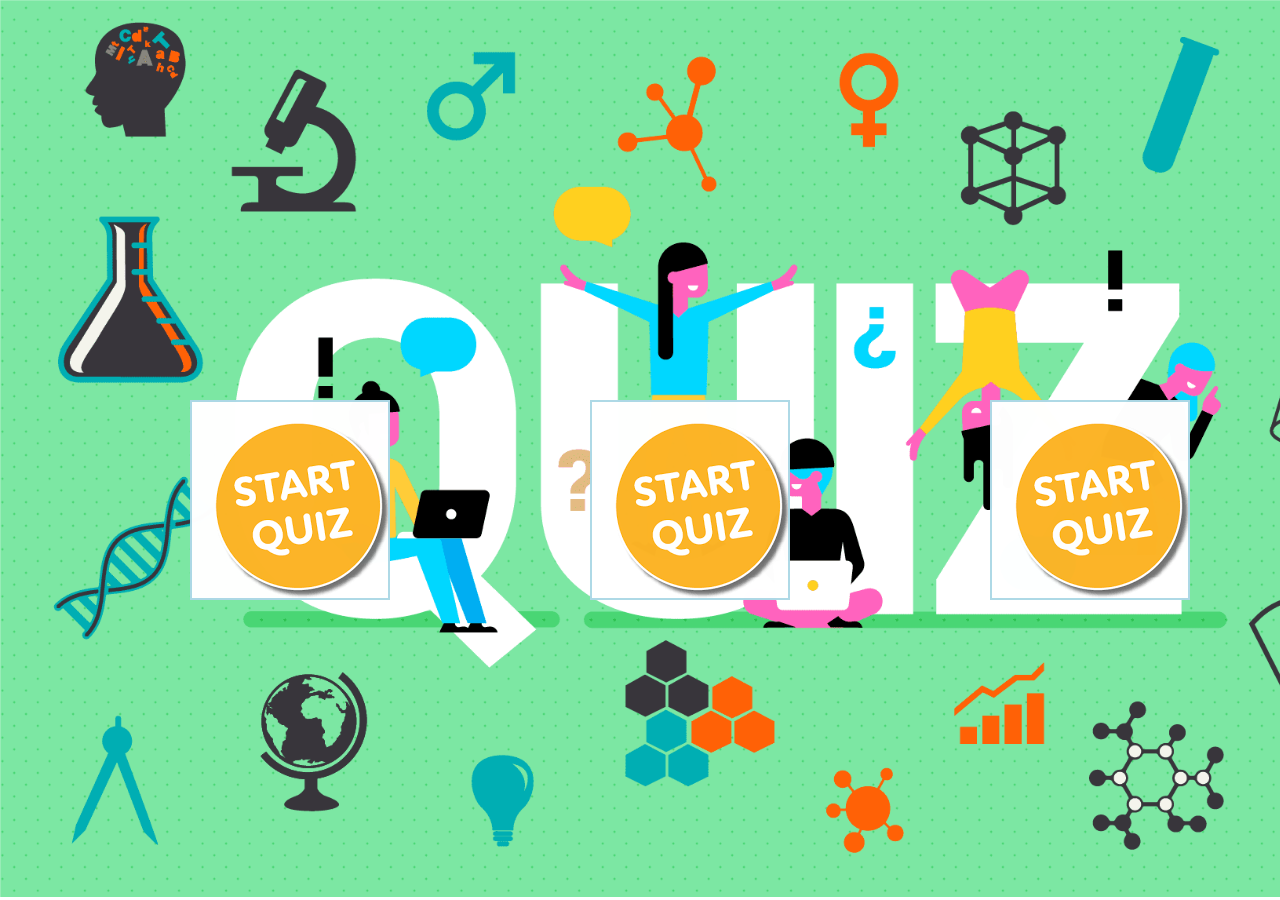
<file: AnimatedQuiz/index.html>
<!DOCTYPE html>
<html lang="en">
<head>
    <meta charset="UTF-8">
    <meta name="viewport" content="width=device-width, initial-scale=1.0">
    <title>Quiz</title>
    <link rel="stylesheet" href="style.css">
</head>
<body>
    <div class="start">
    <div class="container">
       <a href="quiz.html"><div class="cube">
          <div class="side front"></div>
          <div class="side back"></div>
          <div class="side left"></div>
          <div class="side right"></div>
          <div class="side top"></div>
          <div class="side bottom"></div>
       </div></a>

       <a href="quiz.html"><div class="cube">
        <div class="side front"></div>
        <div class="side back"></div>
        <div class="side left"></div>
        <div class="side right"></div>
        <div class="side top"></div>
        <div class="side bottom"></div>
     </div></a>

     <a href="quiz.html"><div class="cube">
        <div class="side front"></div>
        <div class="side back"></div>
        <div class="side left"></div>
        <div class="side right"></div>
        <div class="side top"></div>
        <div class="side bottom"></div>
     </div></a>
    </div>
</div>
</body>
</html>
</file>
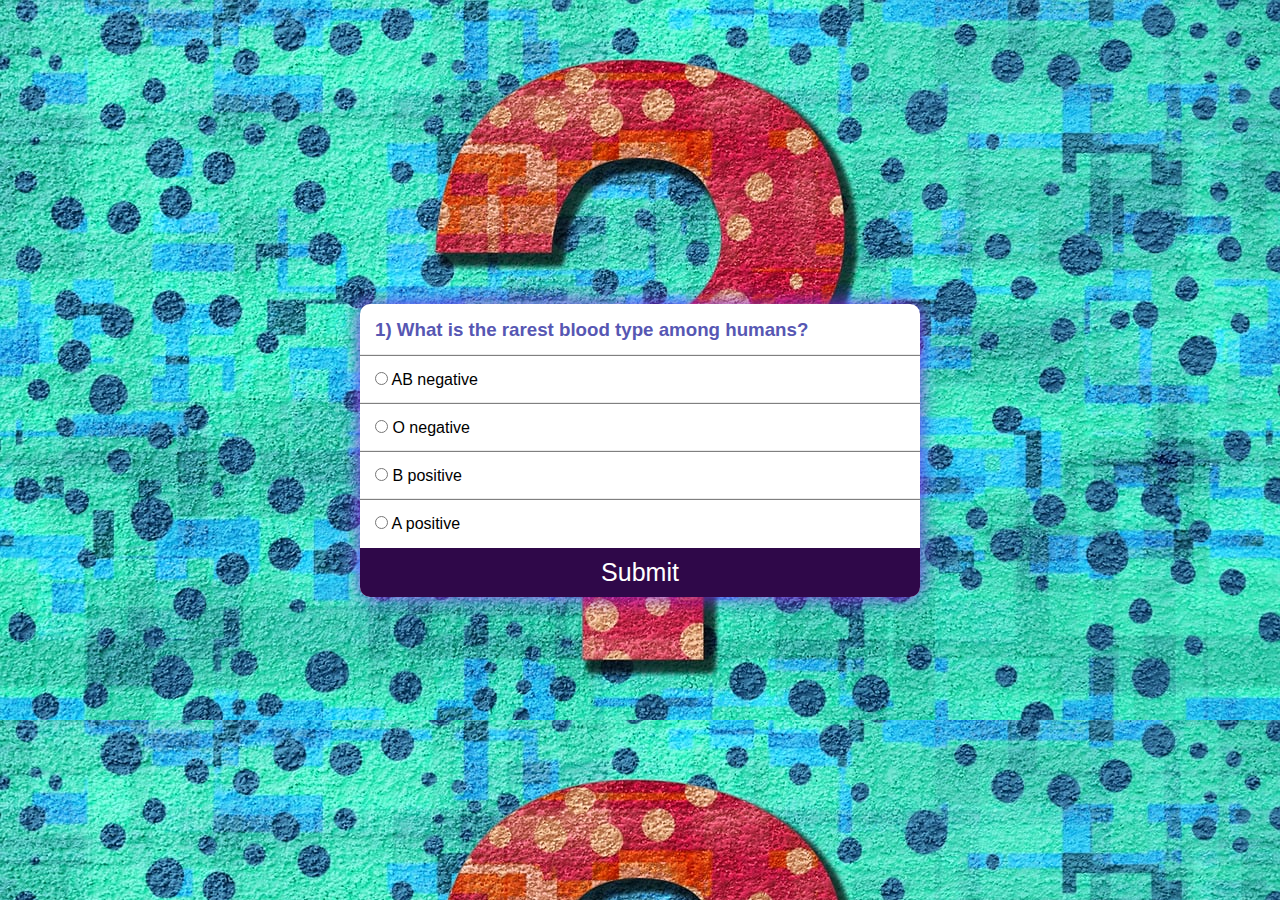
<file: AnimatedQuiz/quiz.html>
<!DOCTYPE html>
<html lang="en">

<head>
    <meta charset="UTF-8">
    <meta http-equiv="X-UA-Compatible" content="IE=edge">
    <meta name="viewport" content="width=device-width, initial-scale=1.0">
    <title>Quiz</title>
    <link rel="stylesheet" href="quiz.css" />
</head>

<body>
    <section class="main">

        <div class="container">
            <div class="col">
                <h3 id="questionBox">
                    1) Lorem ipsum dolor sit amet, consectetur adipisicing elit Debitis?
                </h3>
            </div>
            <div class="col box">
                <input name="option" type="radio" id="first" value="a" required>
                <label for="first">Testing 1</label>
            </div>
            <div class="col box">
                <input name="option" type="radio" id="second" value="b" required>
                <label for="second">Testing 2</label>
            </div>
            <div class="col box">
                <input name="option" type="radio" id="third" value="c" required>
                <label for="third">Testing 3</label>
            </div>
            <div class="col box">
                <input name="option" type="radio" id="fourth" value="d" required>
                <label for="fourth">Testing 4</label>
            </div>
            <button id="submit">Submit</button>
        </div>

    </section>
    <script src="app.js"></script>
</body>

</html>
</file>
<file: AnimatedQuiz/style.css>
*{
    margin:0;
    padding: 0;
    box-sizing: border-box;
}
body{
    background: url(1.png) no-repeat;
    background-size: cover;
}
.start{
    
    width: 100vw;
    min-height: 100vh;
    display: flex;
    justify-content: center;
    align-items: center;
    
}
.container{
     width:400px;
    height: 400px; 
    display:flex;
    justify-content: center;
    align-items: center;
    perspective: 800px;
    perspective-origin: top right;
}
.cube{
    position: relative;
    width: 200px;
    height: 200px;
    transform-style: preserve-3d;
    animation: rotate 10s linear infinite;
    margin:100px;
    padding:50px
}

@keyframes rotate{
    from{
        transform: rotate(0) rotateX(720deg) rotateZ(0);
    }
    to{
        transform: rotateY(360deg) rotateX(0) rotateZ(360deg);
    }
}
.side{
    position: absolute;
    width: 100%;
    height: 100%;
    border: 2px solid lightblue;
    opacity: 0.9;
    background: cornflowerblue;
}
.front{
    background: url(5.png);
    transform: translateZ(100px);
}
.back{
    background: url(5.png);
    transform: translateZ(-100px);
}
.left{
    background: url(5.png);
    transform: rotateY(-90deg) translateZ(100px);
}
.right{
    background: url(5.png);
    transform: rotateY(90deg) translateZ(100px);
}
.top{
    background: url(5.png);
    transform: rotateX(-90deg) translateZ(100px);
}
.bottom{
    background: url(5.png);
    transform: rotateX(90deg) translateZ(100px);
}
</file>
<file: AnimatedQuiz/quiz.css>
* {
    padding: 0;
    margin: 0;
    box-sizing: border-box;
    font-family: 'Poppins', sans-serif;
}

@import url('https://fonts.googleapis.com/css2?family=Poppins:wght@100&display=swap');
body{
    background: url(3.jpg) ;
    
}
.main {
    width: 100%;
    height: 100vh;
    display: flex;
    justify-content: center;
    align-items: center;
}
#questionBox{
    color:rgb(87, 87, 179);
}
.container {
    width: 35rem;
    box-shadow: 0px 0px 20px blueviolet;
    display: flex;
    background-color:white;
    border-radius: 10px;
    overflow: hidden;
    flex-direction: column;
}

.col {
    text-align: justify;
    padding: 15px;
    width: 95%;

}

#submit {
    width: 100%;
    background-color: rgb(47, 8, 73);
    transition: 0.5s;
    color: white;
    outline: none;
    border: none;
    font-size: 25px;
    display: block;
    padding: 10px;
    cursor: pointer;
}

#submit:hover {
    background-color: rgb(34, 6, 53);
}

.box {
    box-shadow: 0px -1px 1px grey;
    width: 100%;
}
</file>
